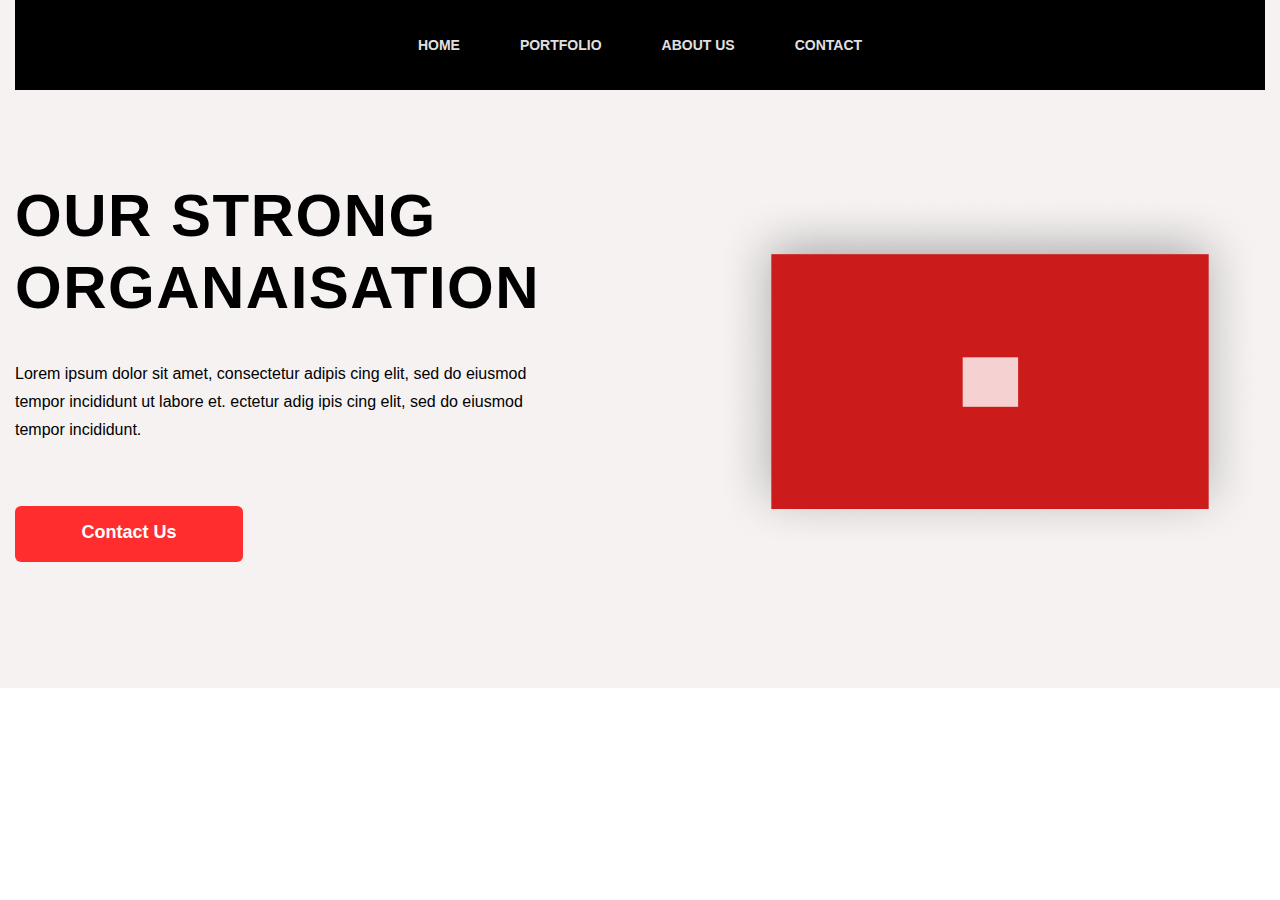
<file: landing/index.html>
<!DOCTYPE html>
<html lang="en">

<head>
    <title>Лендинг проект</title>
    <meta charset="UTF-8">
    <meta http-equiv="X-UA-Compatible" content="IE=edge">
    <meta name="viewport" content="width=device-width, initial-scale=1.0">
    <link rel="stylesheet" type="text/css" href="./styles/styles.css">
    <link rel="preconnect" href="https://fonts.googleapis.com">
    <link href="https://fonts.googleapis.com/css2?family=Roboto:wght@200;400;500;700;900&display=swap" rel="stylesheet">
</head>

<body class="page">
    <div class="page-header page-grey">
        <header class="header">
            <nav class="header-navigation">
                <ul class="menu header-menu">
                    <li class="menu-item">
                        <a class="menu-link" href="#">Home</a>
                    </li>
                    <li class="menu-item">
                        <a class="menu-link" href="#portfolio">Portfolio</a>
                    </li>
                    <li class="menu-item">
                        <a class="menu-link" href="#abot">About us</a>
                    </li>
                    <li class="menu-item">
                        <a class="menu-link" href="#contact">Contact</a>
                    </li>
                </ul>
            </nav>
        </header>
    </div>
    <main class="page-content">
        <div class="page-intro page-grey">
            <section class="intro section">
                <div class="intro-content">
                    <h1 class="intro-heading">
                        our strong organaisation
                    </h1>
                    <p class="intro-text">
                        Lorem ipsum dolor sit amet, consectetur adipis cing elit, sed do eiusmod tempor 
                        incididunt  ut labore et. ectetur adig ipis cing elit, sed do 
                        eiusmod tempor incididunt.
                    </p>
                    <a class="action-button button-red" href="">
                        Contact Us
                    </a>
                </div>
                <a class="intro-link">
                    <img class="intro-image" src="./images/office.png" alt="Красный квадрат" 
                    width="551" height="356">
                </a>
            </section>
        </div>
    </main>
</body>

</html>
</file>
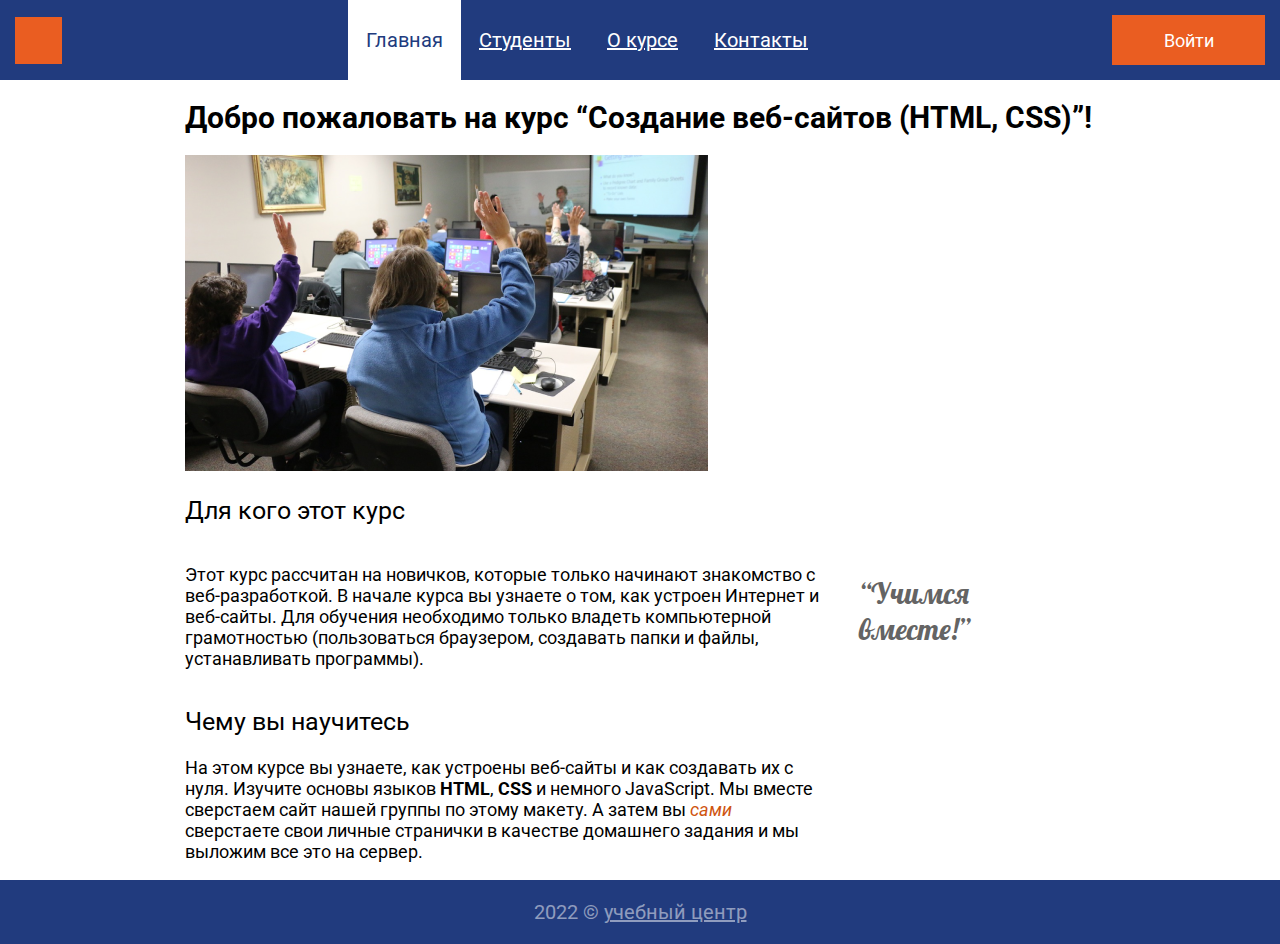
<file: site/index.html>
<!DOCTYPE html>
<html lang="en">

<head>
    <meta charset="UTF-8">
    <meta http-equiv="X-UA-Compatible" content="IE=edge">
    <meta name="viewport" content="width=device-width, initial-scale=1.0">
    <link rel="preconnect" href="https://fonts.googleapis.com">
    <link rel="preconnect" href="https://fonts.gstatic.com" crossorigin>
    <link href="https://fonts.googleapis.com/css2?family=Roboto:wght@400;500;700&display=swap" rel="stylesheet">
    <link href="https://fonts.googleapis.com/css2?family=Lobster:wght@400&display=swap" rel="stylesheet">
    <link rel="stylesheet" type="text/css" href="css/style.css">
    <title>Сайт группы</title>
    <script async src="./js/popup.js">
    </script>
</head>

<body class="page">
    <header class="header">
        <img class="site-photo" src="./img/logo.svg">
        <ul class="site-menu">
            <li><a class="menu-link active-link" href="#">Главная</a></li>
            <li><a class="menu-link" href="./pages/students.html">Студенты</a></li>
            <li><a class="menu-link" href="./pages/about.html">О курсе</a></li>
            <li><a class="menu-link" href="./pages/contacts.html">Контакты</a></li>
        </ul>
        <a class="login-button" href="login.html">Войти</a>
        <div class="login-popup">
            <img class="popup-close" alt="Закрывающая иконка" src="./img/close.svg">
            <h2 class="login-heading">Войти на сайт</h2>
            <form class="login-form">
                <input class="login-input" name="login" type="text" placeholder="Логин" required>
                <input class="login-password" name="password" type="text" placeholder="Пароль" required>
                <button class="popup-button" type="submit">Войти</button>
            </form>
        </div>
    </header>
    <main class="main">
        <h1 class="main-heading">Добро пожаловать на курс “Создание веб-сайтов (HTML, CSS)”!</h1>
        <img class="class-photo" src="img/class.png">
        <h2>Для кого этот курс</h2>
        <div class="intro-wrapper">
        <p class="intro-text">Этот курс рассчитан на новичков, которые только начинают знакомство
            с веб-разработкой. В начале курса вы узнаете о том, как устроен
            Интернет и веб-сайты.
            Для обучения необходимо только владеть компьютерной грамотностью
            (пользоваться браузером, создавать папки и файлы, устанавливать
            программы).</p>
            <aside class="intro-aside">
                <blockquote class="blockquote">
                    &#8220;Учимся <br /> 
                    вместе!&#8221;
                </blockquote>
            </aside>
        </div>
        <h2>Чему вы научитесь</h2>
        <p class="intro-text">На этом курсе вы узнаете, как устроены веб-сайты и как создавать их с
            нуля. Изучите основы языков <strong>HTML</strong>, <strong>CSS</strong> и немного JavaScript. Мы вместе
            сверстаем сайт нашей группы по этому макету. А затем вы <em>сами</em>
            сверстаете свои личные странички в качестве домашнего задания и мы выложим все это на сервер.</p>
    </main>
    <footer class="footer">
        <p class="copyright">
            2022 &copy; <a href="" class="innop-link">учебный центр</a>
        </p>
    </footer>
</body>

</html>
</file>
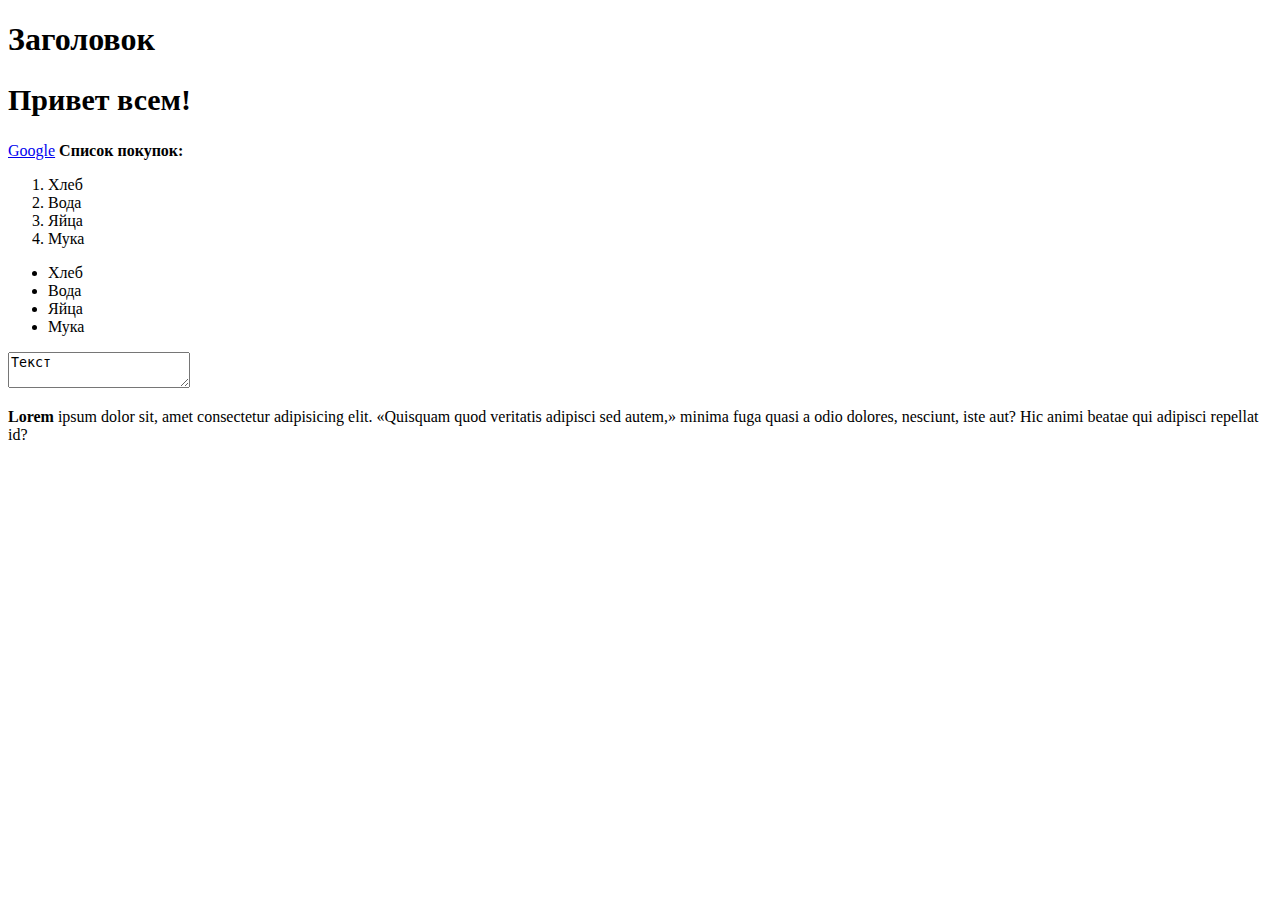
<file: lesson3/lesson3.html>
<!DOCTYPE html>
<html lang="ru">

    <head>
        <title>Урок 3</title>
        <link rel="stylesheet" href="./lesson3.css">
        <!-- Вариант написания стилей -->
        <!-- <style>
            h2 {
                color: red;
            }
        </style> -->
    </head>

    <body>
        <h1>Заголовок</h1>
        <h2>Привет всем!</h2>
        <a href="https://www.google.ru/" target="_self">Google</a>
         <b>Список покупок:</b>
        <ol>
            <li>Хлеб</li>
            <li>Вода</li>   
            <li>Яйца</li>
            <li>Мука</li>
        </ol>
        <ul>
            <li>Хлеб</li>
            <li>Вода</li>   
            <li>Яйца</li>
            <li>Мука</li>
        </ul>
        <textarea>Текст</textarea>
        <p><strong>Lorem</strong> 
            ipsum dolor sit, amet consectetur adipisicing elit. 
            <q>Quisquam quod veritatis adipisci sed autem,</q> 
            minima fuga quasi a odio dolores, nesciunt, 
            iste aut? Hic animi beatae qui adipisci repellat id?</p>
    </body>
</html>
</file>
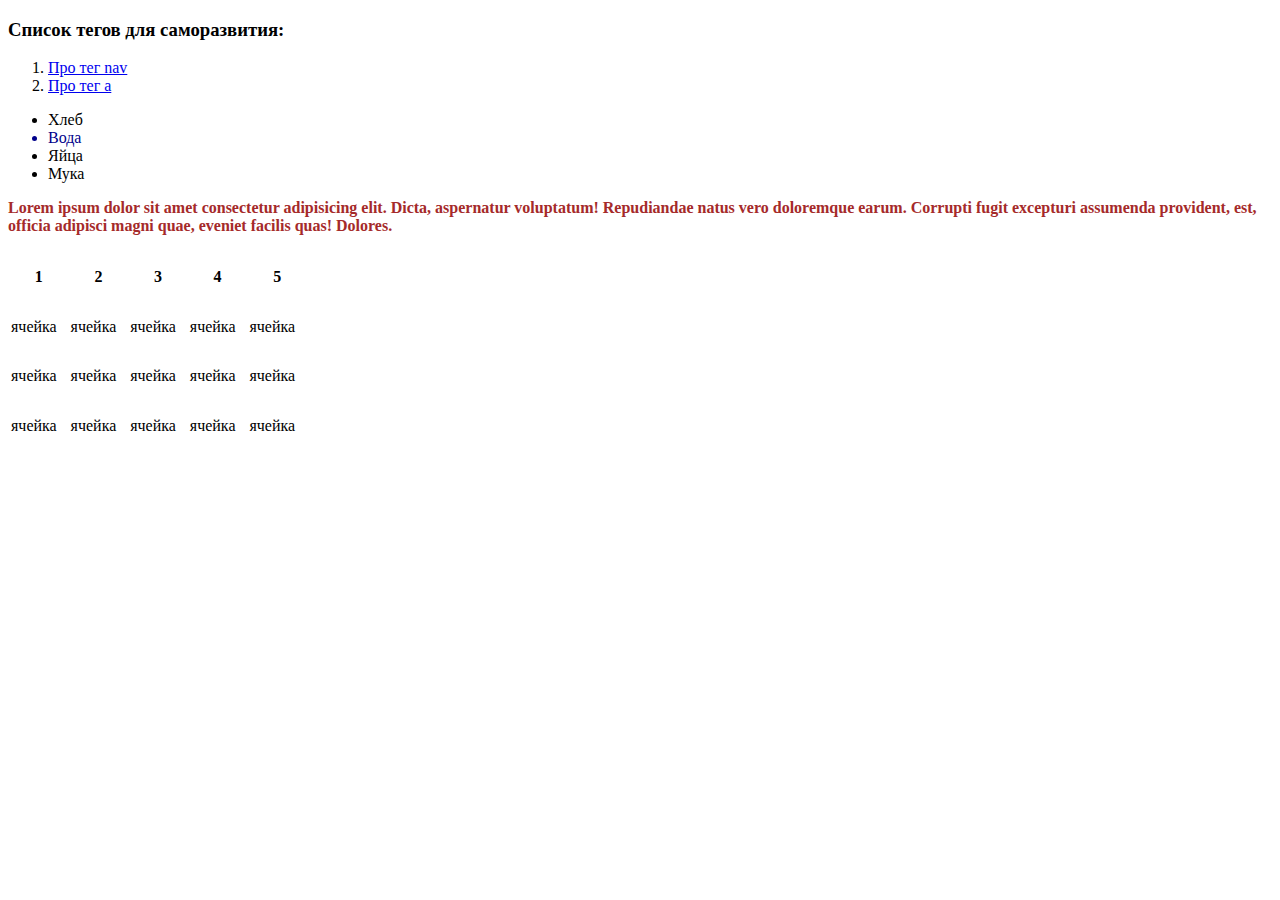
<file: lesson4/lesson4.html>
<!DOCTYPE html>
<html lang="ru">

    <head>
        <title>Урок 4</title>
        <link rel="stylesheet" href="./lesson4.css">
    </head>

    <body>
         <h3 class="class">Список тегов для саморазвития:</h3>
         <nav>
        <ol>
            <li><a href="http://htmlbook.ru/html/nav" target="_blank">Про тег nav</a></li>
            <li><a href="http://htmlbook.ru/html/ul" target="_blank">Про тег a</a></li>   
        </ol>
    </nav>
        <ul>
            <li>Хлеб</li>
            <li class="new-class">Вода</li>   
            <li>Яйца</li>
            <li>Мука</li>
        </ul>

        <p class="content">Lorem ipsum dolor sit amet consectetur adipisicing elit. Dicta, aspernatur voluptatum! Repudiandae natus vero doloremque earum. Corrupti fugit excepturi assumenda provident, est, officia adipisci magni quae, eveniet facilis quas! Dolores.</p>

        <table class="table-size">
            <tr>
                <th>1</th>
                <th>2</th>
                <th>3</th>
                <th>4</th>
                <th>5</th>
            </tr>
            <tr>
                <td>ячейка</td>
                <td>ячейка</td>
                <td>ячейка</td>
                <td>ячейка</td>
                <td>ячейка</td>
            </tr>
            <tr>
                <td>ячейка</td>
                <td>ячейка</td>
                <td>ячейка</td>
                <td>ячейка</td>
                <td>ячейка</td>
            </tr>
            <tr>
                <td>ячейка</td>
                <td>ячейка</td>
                <td>ячейка</td>
                <td>ячейка</td>
                <td>ячейка</td>
            </tr>
        </table>

    </body>
</html>
</file>
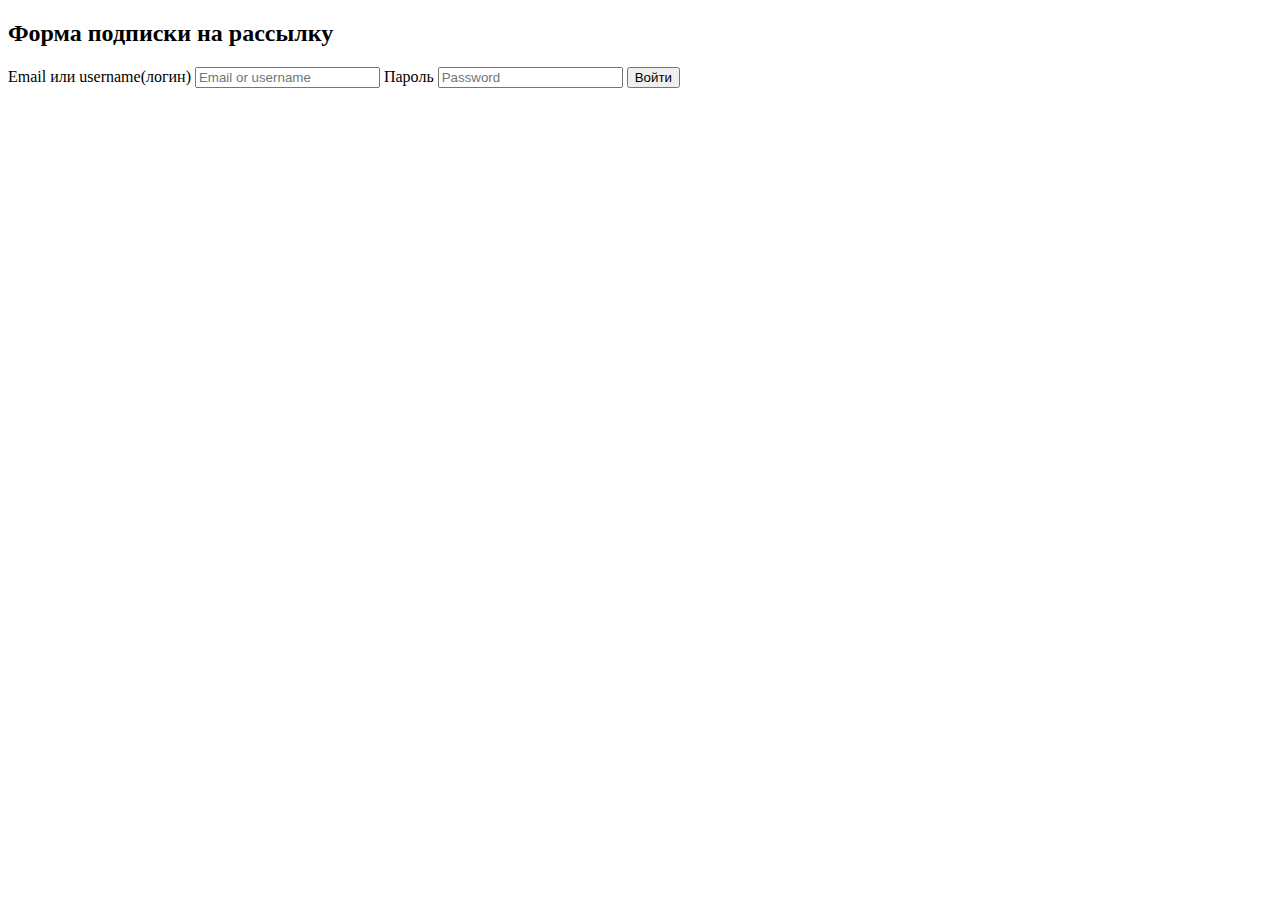
<file: lesson5/lesson5.html>
<!DOCTYPE html>
<html lang="ru">

<head>
    <meta charset="UTF-8">
    <meta http-equiv="X-UA-Compatible" content="IE=edge">
    <meta name="viewport" content="width=device-width, initial-scale=1.0">
    <link rel="stylesheet" href="./lesson5.css">
    <title>Урок 5</title>
</head>

<body>
    <h2>Форма подписки на рассылку</h2>
    <form action="" method="post">
        <label for="email">Email или username(логин)</label>
        <input type="email" placeholder="Email or username">
        <label for="email">Пароль</label>
        <input type="password" placeholder="Password">
        <button type="submit">Войти</button>
    </form>
</body>

</html>
</file>
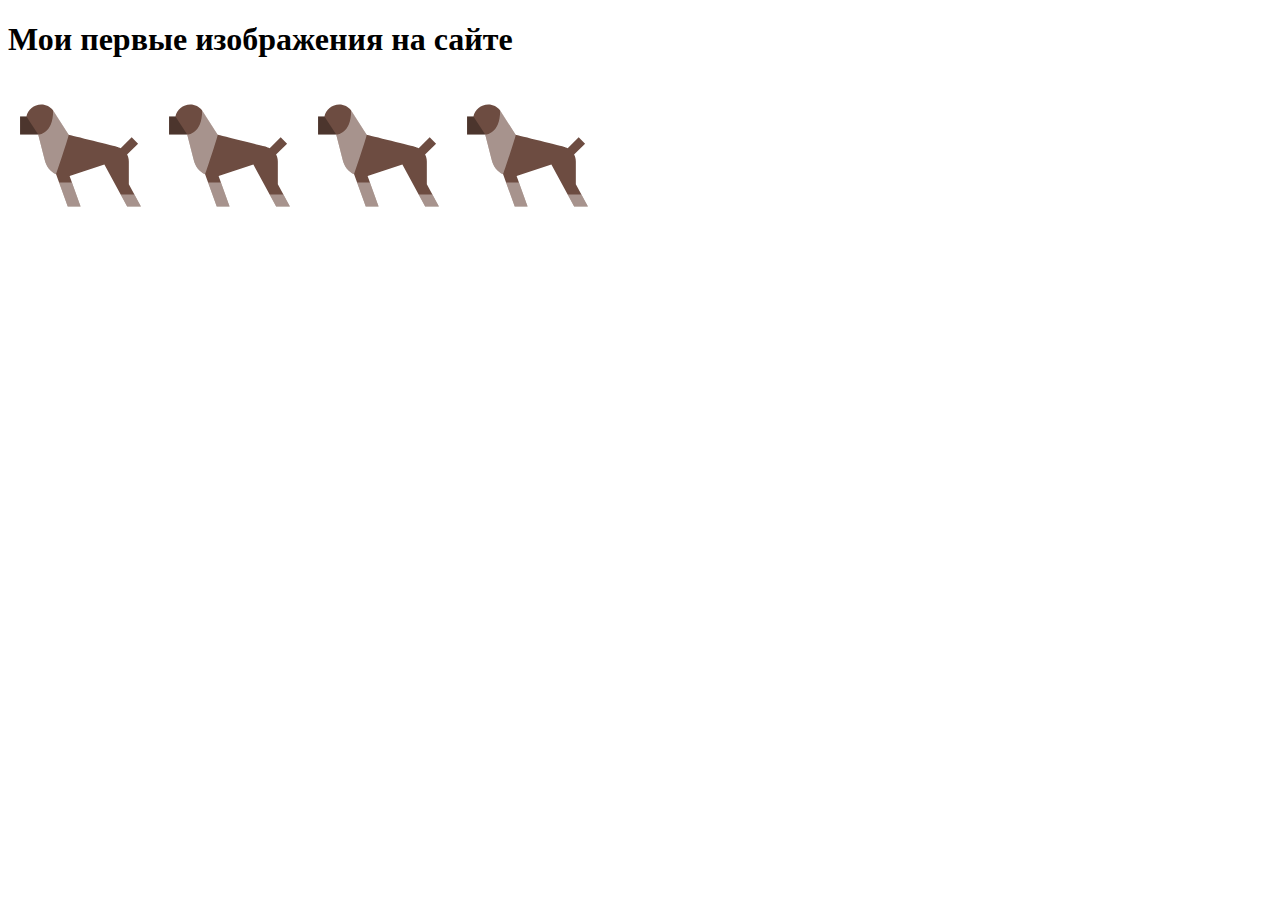
<file: lesson6/lesson6.html>
<!DOCTYPE html>
<html lang="ru">
<head>
    <meta charset="UTF-8">
    <meta http-equiv="X-UA-Compatible" content="IE=edge">
    <meta name="viewport" content="width=device-width, initial-scale=1.0">
    <title>Урок 6</title>
</head>
<body>
   <h1>Мои первые изображения на сайте</h1>
   <img src="boxer-dog-svgrepo-com.svg" alt="Изображения нет" >
   <img src="boxer-dog-svgrepo-com.svg" alt="Изображения нет" >
   <img src="boxer-dog-svgrepo-com.svg" alt="Изображения нет" >
   <img src="boxer-dog-svgrepo-com.svg" alt="Изображения нет" >

</body>
</html>
</file>
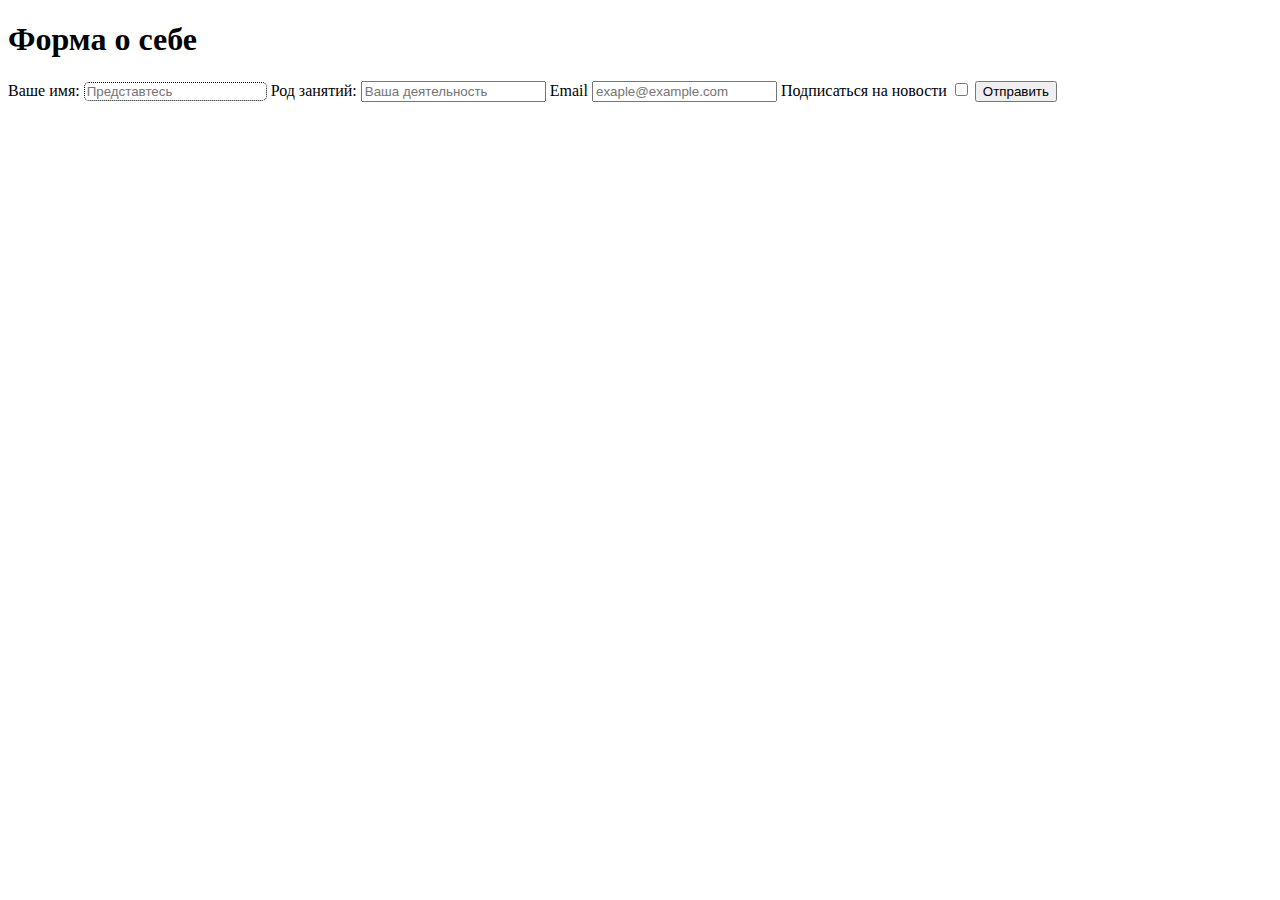
<file: lesson7/lesson7.html>
<!DOCTYPE html>
<html lang="ru">
<head>
    <meta charset="UTF-8">
    <meta http-equiv="X-UA-Compatible" content="IE=edge">
    <meta name="viewport" content="width=device-width, initial-scale=1.0">
    <link rel="stylesheet" href="./lesson7.css">
    <title>Урок 7</title>
</head>
<body>
    <h1>Форма о себе</h1>
    <form >
        <label for="username">Ваше имя:</label>
        <input class="input-parameters" id="username" type="text"required placeholder="Представтесь">
        <label for="work">Род занятий:</label>
        <input id="work" type="text" placeholder="Ваша деятельность">
        <label for="email">Email</label>
        <input id="email" type="email" placeholder="exaple@example.com">
        <label for="">Подписаться на новости</label>
        <input type="checkbox">
        <button type="submit">Отправить</button>
    </form>    
</body>
</html>
</file>
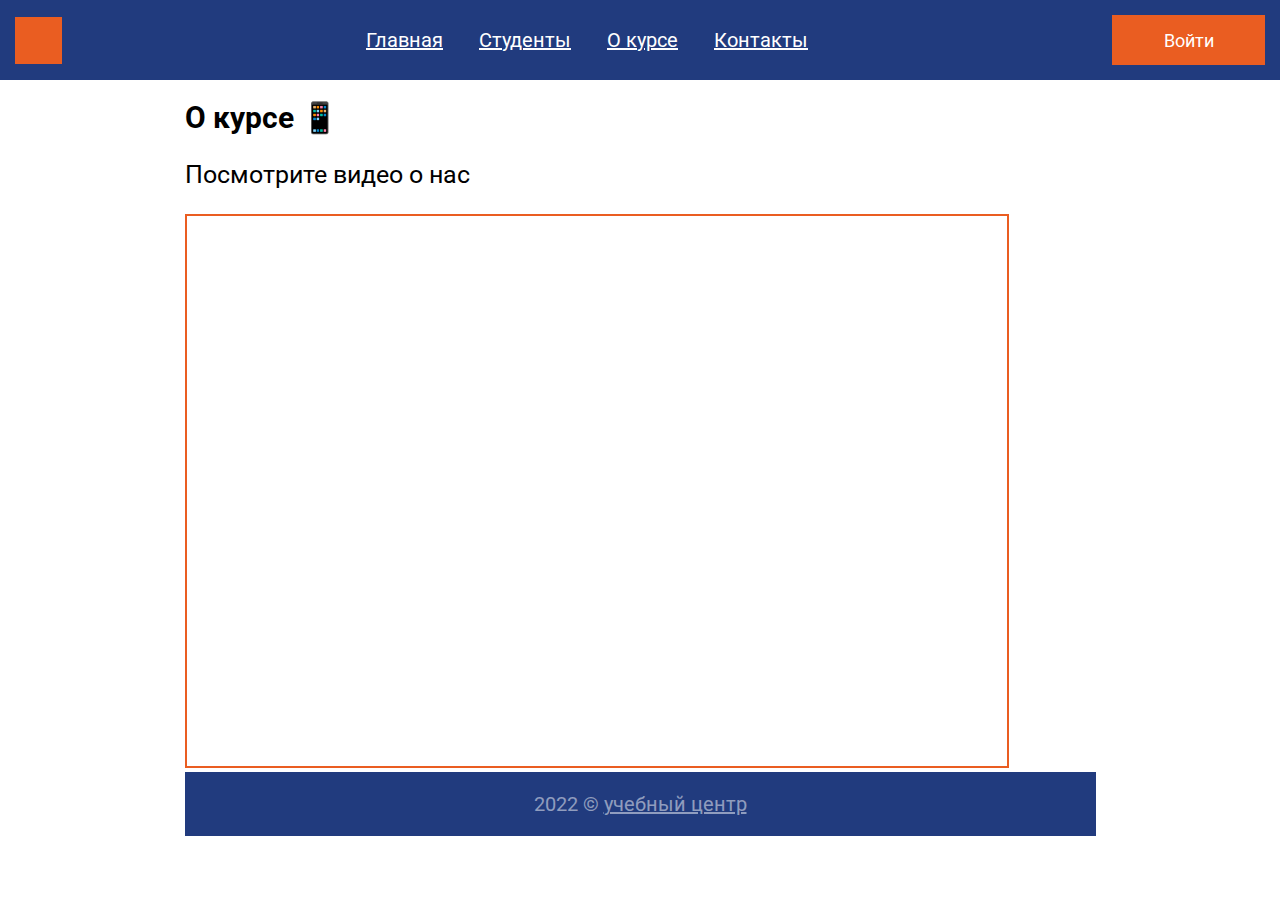
<file: site/pages/about.html>
<!DOCTYPE html>
<html lang="en">

<head>
    <meta charset="UTF-8">
    <meta http-equiv="X-UA-Compatible" content="IE=edge">
    <meta name="viewport" content="width=device-width, initial-scale=1.0">
    <link rel="preconnect" href="https://fonts.googleapis.com">
    <link rel="preconnect" href="https://fonts.gstatic.com" crossorigin>
    <link href="https://fonts.googleapis.com/css2?family=Roboto:wght@400;500;700&display=swap" rel="stylesheet">
    <link rel="stylesheet" type="text/css" href="../css/style.css">
    <title>Сайт группы</title>
</head>

<body class="page">
    <header class="header">
        <img src="../img/logo.svg">
        <ul class="site-menu">
            <li><a class="menu-link" href="../index.html">Главная</a></li>
            <li><a class="menu-link" href="../pages/students.html">Студенты</a></li>
            <li><a class="menu-link" href="#">О курсе</a></li>
            <li><a class="menu-link" href="../pages/contacts.html">Контакты</a></li>
        </ul>
        <a class="login-button">Войти</a>
    </header>
    <main class="main">
        <h1 class="main-heading">О курсе 📱</h1>
        <p class="main-text">Посмотрите видео о нас</p>
        <div class="inframe">
        <iframe class="video" width="820px" height="550px" src="https://www.youtube.com/embed/0v7pdd4za6s"  allowfullscreen></iframe>
        </div>
    <footer class="footer">
        <p class="copyright">
            2022 &copy; <a href="" class="innop-link">учебный центр</a>
        </p>
    </footer>
</body>

</html>
</file>
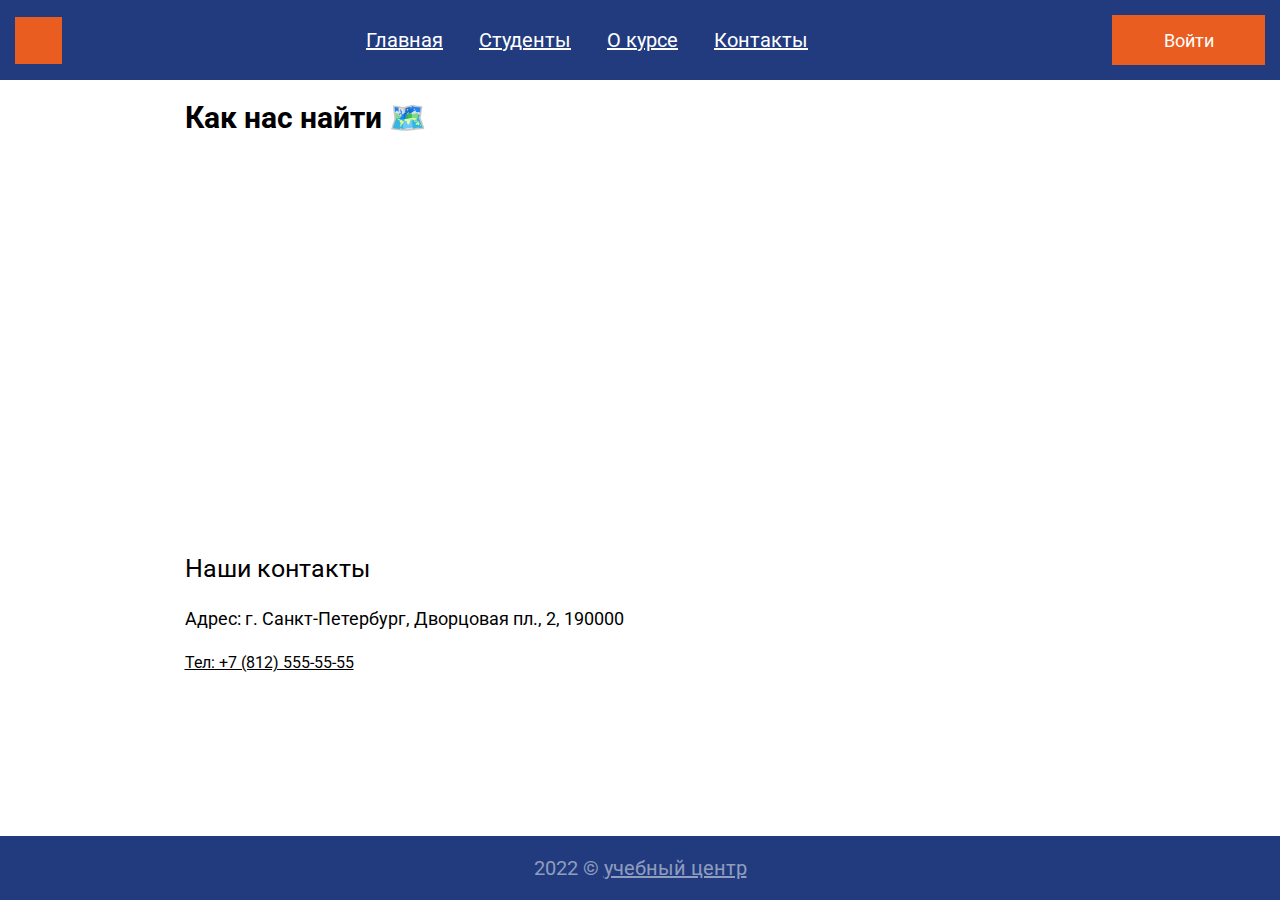
<file: site/pages/contacts.html>
<!DOCTYPE html>
<html lang="en">

<head>
    <meta charset="UTF-8">
    <meta http-equiv="X-UA-Compatible" content="IE=edge">
    <meta name="viewport" content="width=device-width, initial-scale=1.0">
    <link rel="preconnect" href="https://fonts.googleapis.com">
    <link rel="preconnect" href="https://fonts.gstatic.com" crossorigin>
    <link href="https://fonts.googleapis.com/css2?family=Roboto:wght@400;500;700&display=swap" rel="stylesheet">
    <link rel="stylesheet" type="text/css" href="../css/style.css">
    <title>Сайт группы</title>
</head>

<body class="page">
    <header class="header">
        <img class="site-photo" src="../img/logo.svg">
        <ul class="site-menu">
            <li><a class="menu-link" href="../index.html">Главная</a></li>
            <li><a class="menu-link" href="../pages/students.html">Студенты</a></li>
            <li><a class="menu-link" href="../pages/about.html">О курсе</a></li>
            <li><a class="menu-link" href="#">Контакты</a></li>
        </ul>
        <a class="login-button">Войти</a>
    </header>
    <main class="main">
        <h1 class="main-heading">Как нас найти 🗺️️</h1>
        <div class="inframe"><iframe class="map" width="1268px" height="370px" src="https://www.google.com/maps/embed?pb=!1m16!1m12!1m3!1d152004.22365894896!2d30.081223705275992!3d59.962261914021134!2m3!1f0!2f0!3f0!3m2!1i1024!2i768!4f13.1!2m1!1z0JDQtNGA0LXRgTog0LMuINCh0LDQvdC60YIt0J_QtdGC0LXRgNCx0YPRgNCzLCDQlNCy0L7RgNGG0L7QstCw0Y8g0L_Quy4sIDIsIDE5MDAwMCAg0KLQtdC7OiArNyAoODEyKSA1NTUtNTUtNTU!5e0!3m2!1sru!2sru!4v1665397067379!5m2!1sru!2sru" 
            style="border:0;" allowfullscreen="" loading="lazy" referrerpolicy="no-referrer-when-downgrade"></iframe></div>
        <p class="main-text">Наши контакты</p>
        <p class="text-info">Адрес: г. Санкт-Петербург, Дворцовая пл., 2, 190000</p>
        <p class="phone-number">Тел: +7 (812) 555-55-55</p>
    </main>
    <footer class="footer">
        <p class="copyright">
            2022 &copy; <a href="" class="innop-link">учебный центр</a>
        </p>
    </footer>
</body>

</html>
</file>
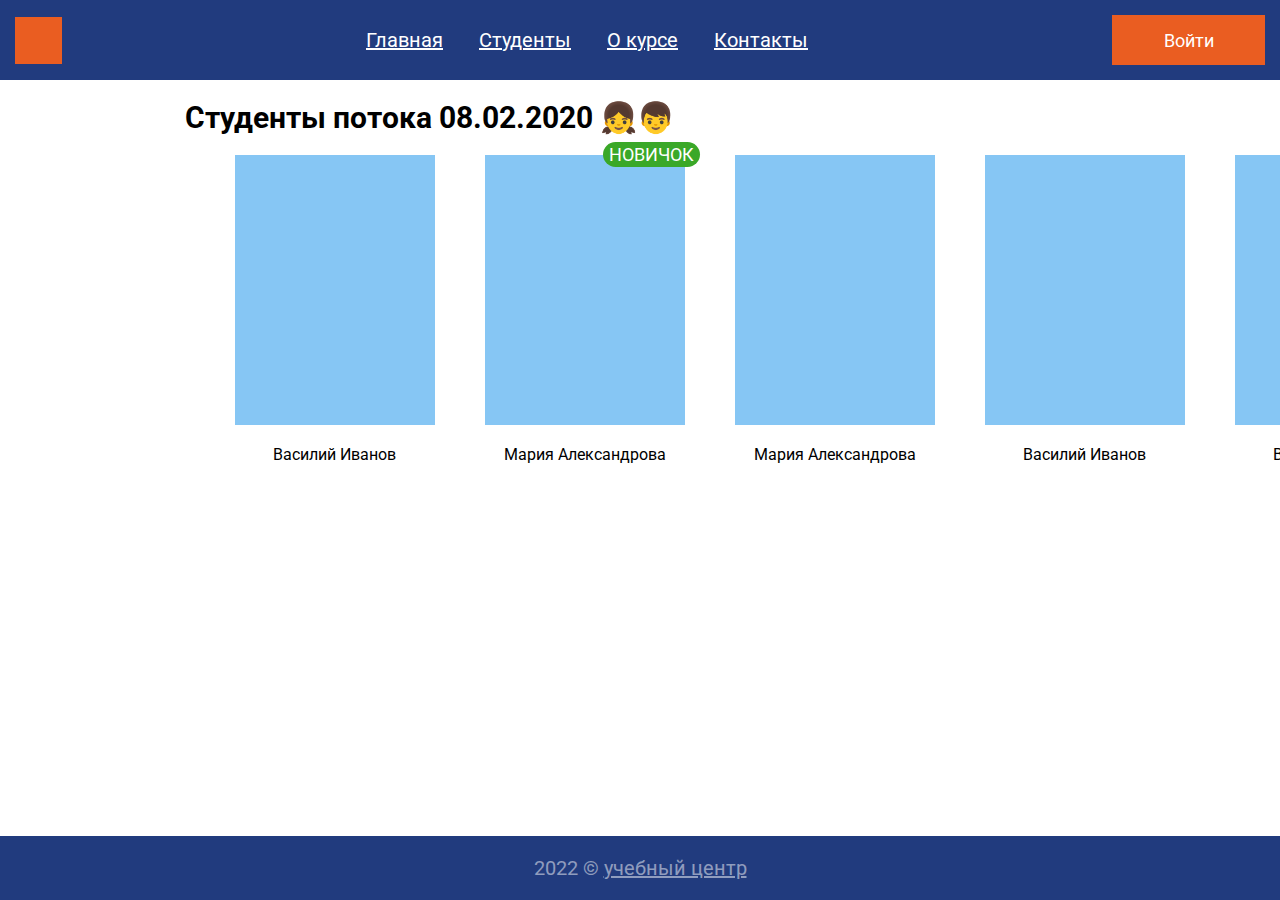
<file: site/pages/students.html>
<!DOCTYPE html>
<html lang="en">

<head>
    <meta charset="UTF-8">
    <meta http-equiv="X-UA-Compatible" content="IE=edge">
    <meta name="viewport" content="width=device-width, initial-scale=1.0">
    <link rel="preconnect" href="https://fonts.googleapis.com">
    <link rel="preconnect" href="https://fonts.gstatic.com" crossorigin>
    <link href="https://fonts.googleapis.com/css2?family=Roboto:wght@400;500;700&display=swap" rel="stylesheet">
    <link rel="stylesheet" type="text/css" href="../css/style.css">
    <title>Сайт группы</title>
</head>

<body class="page">
    <header class="header">
        <img class="site-photo" src="../img/logo.svg">
        <ul class="site-menu">
            <li><a class="menu-link" href="../index.html">Главная</a></li>
            <li><a class="menu-link" href="#">Студенты</a></li>
            <li><a class="menu-link" href="../pages/about.html">О курсе</a></li>
            <li><a class="menu-link" href="../pages/contacts.html">Контакты</a></li>
        </ul>
        <a class="login-button">Войти</a>
    </header>
    <main class="main">
        <h1 class="main-heading">Студенты потока 08.02.2020 👧👦</h1>
        <div class="students">
            <section class="student">
                <img class="student-photo" src="../img/photo.png" width="200px" height="270px">
                <p class="student-name">Василий Иванов</p>
            </section>
            <section class="student">
                <img class="student-photo" src="../img/photo.png" width="200px" height="270px">
                <p class="student-name">Мария Александрова</p>
                <span class="new-student">Новичок</span>
            </section>
            <section class="student">
                <img class="student-photo" src="../img/photo.png" width="200px" height="270px">
                <p class="student-name">Мария Александрова</p>
            </section>
            <section class="student">
                <img class="student-photo" src="../img/photo.png" width="200px" height="270px">
                <p class="student-name">Василий Иванов</p>
            </section>
            <section class="student">
                <img class="student-photo" src="../img/photo.png" width="200px" height="270px">
                <p class="student-name">Василий Иванов</p>
            </section>
        </div>
    </main>
    <footer class="footer">
        <p class="copyright">
            2022 &copy; <a href="" class="innop-link">учебный центр</a>
        </p>
    </footer>
</body>

</html>
</file>
<file: landing/styles/styles.css>
.page {
    margin: 0;
    font-size: 16px;
    display: flex;
    flex-direction: column;
}

.page-grey {
    background-color: #F6F2F2;
}

/* Header */

.header {
    box-sizing: border-box;
    display: flex;
    flex-wrap: wrap;
    align-items: stretch;
    justify-content: center;
    width: 100%;
    max-width: 1250px;
    min-height: 90px;
    margin: 0 auto;
    background: #000000;
}

.header-navigation {
    display: flex;
    flex-wrap: wrap;
}

.menu {
    display: flex;
    flex-wrap: wrap;
    align-items: stretch;
    list-style: none;
    padding: 0;
    margin: 0;
}

.menu-item {
    display: flex;
    align-items: stretch;
    justify-content: center;
    min-height: 90px;
}

.menu-item:hover {
    background-color: #FF3F40;
}

.menu-link {
    font-family: 'Open Sans', Arial, Helvetica, sans-serif;
    display: flex;
    align-items: center;
    padding: 0 30px;
    color: #e0e0e0;
    font-size: 14px;
    font-weight: bold;
    text-decoration: none;
    text-transform: uppercase;
}

/* Intro */

.page-content {
    flex-grow: 1;
}

.intro {
    padding-top: 102px;
    padding-bottom: 94px; 
}

.intro-content {
    position: relative;
    bottom: 12px;
    width: 616px;
    margin-bottom: 20px;
    margin-right: 74px;
}

.intro-heading {
    font-family: 'Open Sans', Arial, Helvetica, sans-serif;
    margin: 0;
    font-size: 60px;
    line-height: 72px;
    font-weight: 900;
    text-transform: uppercase;
    letter-spacing: 1.5px;
}

.intro-text {
    font-family: 'Open Sans', Arial, Helvetica, sans-serif;
    font-weight: 200;
    line-height: 28px;
    margin: 0;
    max-width: 520px;
    margin-bottom: 62px;
    margin-top: 36px;
}

.action-button {
    font-family: 'Open Sans', Arial, Helvetica, sans-serif;
    box-sizing: border-box;
    display: inline-block;
    width: 228px;
    height: 56px;
    padding: 16px 0;
    text-align: center;
    text-decoration: none;
    border-radius: 6px;
}

.button-red {
    font-size: 18px;
    font-weight: 700;
    color: #FFFFFF;
    background-color: #FF2D2D;
}

.intro-image {
    width: 554px;
    height: 360px;
}

.section {
    display: flex;
    flex-wrap: wrap;
    justify-content: space-between;
    align-items: flex-start;
    max-width: 1250px;
    margin: 0 auto;
    padding-left: 1vw;
    padding-right: 1vw;
}
</file>
<file: site/css/style.css>
html {
    font-family: 'Roboto', sans-serif;
}
.page {
    display: flex;
    flex-direction: column;
    min-height: 100vh;
    margin: 0;
}

.main-text {
    font-weight: 400;
    font-size: 25px;
    color: #000000;
}

/* Header */

.header {
    width: 100%;
    display: flex;
    flex-wrap: wrap;
    max-width: 1300px;
    min-height: 80px;
    background-color: #213B7E;
    box-sizing: border-box;
    margin: 0 auto;
    padding: 0 15px;
    justify-content: space-between;
    align-items: center;
}

.site-menu {
    display: flex;
    flex-wrap: wrap;
    align-self: stretch;
    padding: 0;
    margin: 0;
    list-style: none;
}

.site-menu > li {
    display: flex;
    flex-wrap: wrap;
}

.menu-link {
    flex-wrap: wrap;
    display: flex;
    align-items: center;
    padding: 0 18px;
    background-color: #213B7E;
    color: #FFFFFF;
    font-weight: 400;
    font-size: 20px;
    text-decoration-line: underline;
}

.menu-link:hover {
    background-color: #FFFFFF;
    color: #213B7E;
    text-decoration-line: none;
}

.login-button {
    display: flex;
    justify-content: center;
    align-items: center;
    font-size: 18px;
    font-weight: 400;
    color: #FFFFFF;
    text-decoration: none;
    background-color: #EA5D21;
    width: 100%;
    max-width: 153px;
    min-height: 50px;
}

/* Popup */

.login-popup {
    display: none;
    position: absolute;
    z-index: 2;
    bottom: 0;
    left: 50%;
    transform: translate(-50%, -100%);
    box-sizing: border-box;
    width: 100%;
    max-width: 500px;
    min-height: 418px;
    padding: 26px 28px 50px;
    background: #FFFFFF;
    border: 1px solid #213B7E;
    background-color: #FFFFFF;
}

.login-heading {
    font-family: 'Roboto';
    font-style: normal;
    font-weight: 400;
    font-size: 24px;
    line-height: 28px;
    color: #000000;
    text-align: center;
}

.login-form {
    display: flex;
    align-items: center;
    flex-direction: column;
}

.login-form > input {
    width: 100%;
    max-width: 500px;
    min-height: 55px;
    margin-bottom: 56px;
    border: 1px solid #808080;
}

.login-input {
    width: 444px;
    background-color: #FFFFFF;
    border: 1px solid #808080;
    font-size: 24px;
    line-height: 28px;
    color: #808080;
    padding: 10px;
}

.login-password {
    width: 444px;
    background-color: #FFFFFF;
    border: 1px solid #808080;
    font-size: 24px;
    line-height: 28px;
    color: #808080;
    padding: 10px;
}

.popup-button {
    display: flex;
    justify-content: center;
    align-items: center;
    width: 152px;
    min-height: 50px;
    text-decoration: none;
    color: #FFFFFF;
    background-color: #EA6113;
    border: none;
}

.active-link {
    color: #213B7E;
    background-color: #FFFFFF;
    text-decoration: none;
}

.show-popup {
    display: block;
}

.popup-close {
    position: absolute;
    top: -35px;
    right: -25px;
    border: 4px double #EA6113;
    overflow: hidden;
    transition: all 0.5s ease-in-out;
    cursor: pointer;
}

.popup-close:hover {
    border-radius: 50%;
    transform: rotate(90deg);
}

/* Main */

.main {
    width: 100%;
    max-width: 911px;
    margin: 0 auto;
    flex-grow: 1;
}

.main-heading {
    font-weight: 700;
    font-size: 30px;
}

.class-photo {
    width: 100%;
    max-width: 523px;
    height: 316px;
}

h2 {
    font-family: 'Roboto';
    font-style: normal;
    font-weight: 400;
    font-size: 25px;
}

.intro-text {
    width: 100%;
    max-width: 634px;
    font-family: 'Roboto';
    font-style: normal;
    font-weight: 400;
    font-size: 18px;
}

em {
    color: rgba(207, 85, 16, 1);
}

.intro-wrapper {
    display: flex;
    flex-wrap: wrap;
}

.intro-aside {

}

.blockquote {
    font-family: 'Lobster';
    font-style: normal;
    font-weight: 400;
    font-size: 29px;
    color: #646464;
}

.aside-italic {
    color: #646464;
}


/* Students */

.students {
    max-width: 1200px;
    display: flex;
    flex-direction: row;
    justify-content: space-around;
    margin-top: 20px;
}

.student {
    padding-left: 50px;
}

.student-name {
    display: block;
    text-align: center;
}

.new-student {
    font-style: normal;
    font-weight: 400;
    font-size: 18px;
    line-height: 21px;
    background: #3AA828;
    color: #FFFFFF;
    padding: 2px 6px 2px;
    text-transform: uppercase;
    border-radius: 20px;
    text-decoration: none;
    position: relative;
    top: -336px;
    left: 118px;
}

/* .student:nth-child(-n + 3) {
    background-color: red;
} */
/* Footer */

.footer {
    width: 100%;
    flex-wrap: wrap;
    display: flex;
    box-sizing: border-box;
    max-width: 1300px;
    min-height: 60px;
    margin: 0 auto;
    padding: 0 16px;
    justify-content: center;
    align-items: center;
    background-color: #213B7E;
}

.copyright {
    font-family: 'Roboto';
    font-style: normal;
    font-weight: 400;
    font-size: 20px;
    color: rgba(255, 255, 255, 0.5);
}

.innop-link {
    font-family: 'Roboto';
    font-style: normal;
    font-weight: 400;
    font-size: 20px;
    color: rgba(255, 255, 255, 0.5);
}

/* Contacts */

.text-info {
    font-weight: 400;
    font-size: 18px;
    color: #000000;
}

.phone-number {
    margin-top: 24px;
    text-decoration: underline;
}

.about-photo {
    max-width: 1250px;
    width: 100%;
    height: auto;
}

.map {
    width: 100%;
    max-width: 1300px;
    min-height: 370px;
    margin: 0 auto;
    padding: 0 16px;
    box-sizing: border-box;
}

::grammar-error  {
    text-decoration: underline red;
    color: red;
}


.video {
    border: 2px solid #EA5D21;
}

/* Media */

@media (max-width: 1000px) {
    .main {
        box-sizing: border-box;
        padding: 0 2vw;
    }

    .header{
      justify-content: center;
      padding: 1em 16px;
      gap: 1em;
    }

    .blockquote {
        margin-left: 50px;
    }

    .blockquote::after {
        margin-right: 50px;
    }

    .intro-text {
        margin-bottom: 40px;
    }

    .login-input {
        width: 100%;
        max-width: 300px;
    }

    .login-password {
        width: 100%;
        max-width: 300px;
    }

    .popup-close {
        position: absolute;
        top: -30px;
        right: 0px;
    }

    .site-menu {
        width: 60%;
        min-height: 80px;
    }
}
</file>
<file: lesson3/lesson3.css>
/* Применить стиль для всей страницы */
/* * { 
    color: red;

} */


h2 {
    color: black;
    font-size: 30px;
}
</file>
<file: lesson4/lesson4.css>
.change-color {
    color: blue;
}

.table-size {
    width: 300px;
    height: 200px;
}

.new-class {
    color: darkblue;
}

#id {
    color: red;
}

.content {
    font-weight: bold;
}

p {
    color: brown;
}
</file>
<file: lesson5/lesson5.css>
table, th, td { 
    width: 200px;
    height: 50px;
    border: 1px solid black;   
}

.for-fist-p {
    margin-left: 10px;
}

/* Не проходили, использовать для формирования расположения элементов (будет рассмотрено позже) */
/* form {
    display: inline-grid;
} */

/* Исключительно с целью демонстрации, не применения */
/* input:invalid {
    border: 10px solid red;
}

input:valid {
    border: 2px solid blue;
} */
</file>
<file: lesson7/lesson7.css>
/* .input-size {
    padding: 10px;
} */

.input-parameters {
    border: 1px dotted black;
    border-radius: 5px;
}
</file>
